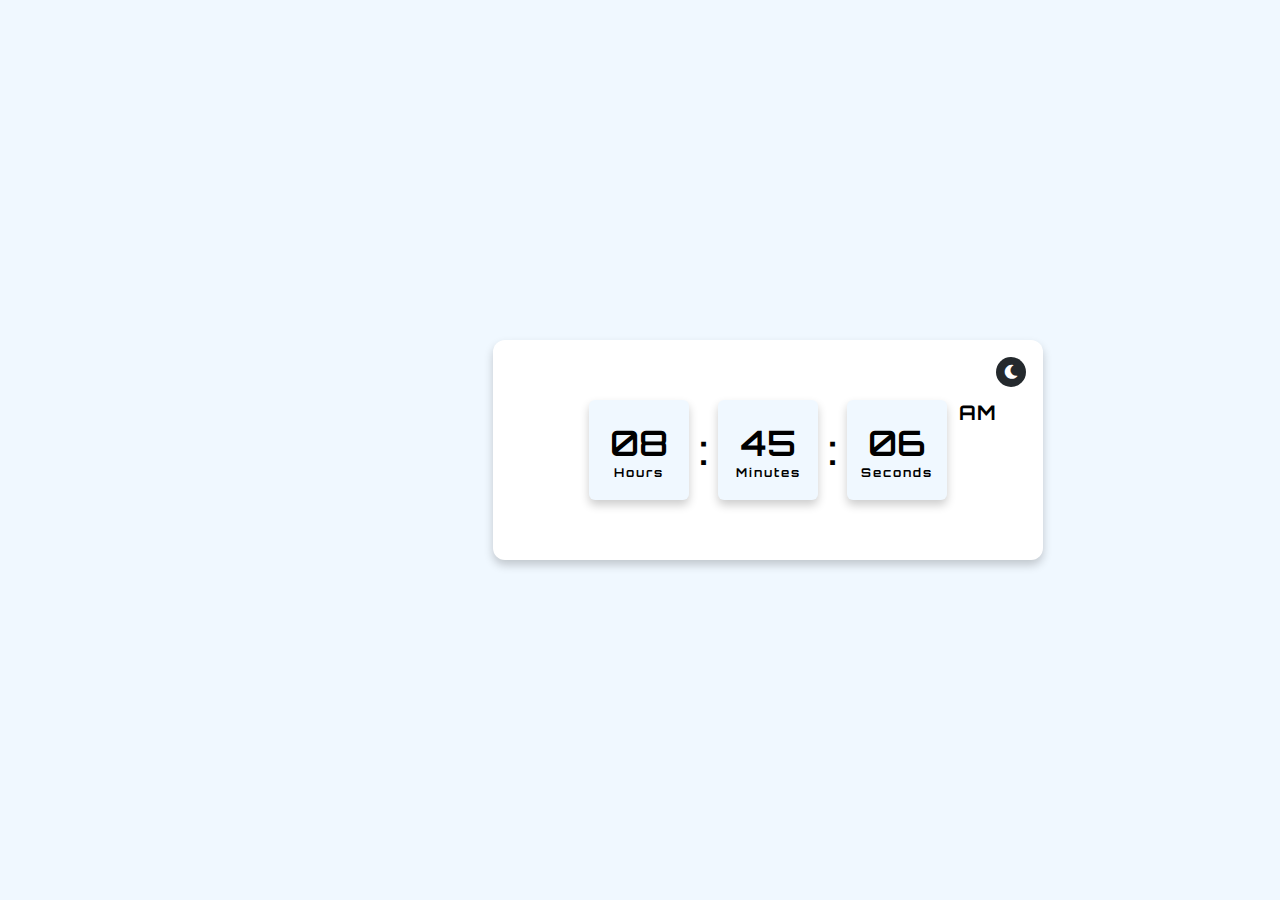
<file: index.html>
<!DOCTYPE html>
<html lang="en" >
<head>
  <!-- Google tag (gtag.js) --> 
  <script async src="https://www.googletagmanager.com/gtag/js?id=G-7Z2X5HVGNW"></script> 
  <script> 
    window.dataLayer = window.dataLayer || []; 
    function gtag(){dataLayer.push(arguments);} 
    gtag('js', new Date()); 
    
    gtag('config', 'G-7Z2X5HVGNW'); 
  </script>
  
  <title>Timevoky</title>
  <meta charset="UTF-8">
  <meta name="keywords" content="Timevoky, time voky, timevoky"/>
  <meta name="description" content="check time voky ."/>
  <meta name="author" content="timevoky.tk"/>
  <meta name="viewport" content="width=device-width">           
  <meta name="google-site-verification" content="JhJ5TiLaFWeknx0ajWIi5Wfx6I79RKpRhj2uQeU5U-c" />
  <title>Timevoky</title>
  <link rel="stylesheet" href="./style.css">
  <link rel="shortcut icon" href="image/favicon.ico">

</head>
<body>
<!-- partial:index.partial.html -->
<link rel="stylesheet" href="https://cdnjs.cloudflare.com/ajax/libs/font-awesome/5.15.4/css/all.min.css">

<section>
    <div class="container">
      <div class="icons">
        <i class="fas fa-moon"></i>
        <i class="fas fa-sun"></i>
      </div>
      <div class="time">
        <div class="time-colon">
          <div class="time-text">
            <span class="num hour_num">08</span>
            <span class="text">Hours</span>
          </div>
          <span class="colon">:</span>
        </div>
        <div class="time-colon">
          <div class="time-text">
            <span class="num min_num">45</span>
            <span class="text">Minutes</span>
          </div>
          <span class="colon">:</span>
        </div>
        <div class="time-colon">
          <div class="time-text">
            <span class="num sec_num">06</span>
            <span class="text">Seconds</span>
          </div>
          <span class="am_pm">AM</span>
        </div>
      </div>
    </div>
  </section>
<!-- partial -->
  <script  src="./script.js"></script>

</body>
</html>
</file>
<file: style.css>
@import url('https://fonts.googleapis.com/css2?family=Orbitron:wght@400;500;600;700&display=swap');

* {
  margin: 0;
  padding: 0;
  box-sizing: border-box;
  font-family: 'Orbitron', sans-serif;
  transition: all .4s ease;
}

section {
  min-height: 100vh;
  width: 120%;
  display: flex;
  align-items: center;
  justify-content: center;
  background: #f0f8ff;
  padding: 0 20px;
}

section.dark {
  background: #24292d;
}

section .container {
  display: flex;
  align-items: center;
  justify-content: center;
  height: 220px;
  width: 100%;
  max-width: 550px;
  width: 100%;
  background: #fff;
  box-shadow: 0 5px 10px rgba(0, 0, 0, .2);
  border-radius: 12px;
  position: relative;
}

section.dark .container {
  background: #323840;
}


section .container .icons i {
  position: absolute;
  right: 17px;
  top: 17px;
  width: 30px;
  height: 30px;
  background: #24292d;
  color: #fff;
  text-align: center;
  line-height: 30px;
  border-radius: 50%;
  font-size: 14px;
  cursor: pointer;
}

section.dark .container .icons i{
  background: #fff;
  color: #323840;
}

.container .icons i.fa-sun {
  opacity: 0;
  pointer-events: none;
}

section.dark .container .icons i.fa-sun{
  opacity: 1;
  pointer-events: auto;
  font-size: 16px;
}

section .container .time{
  display: flex;
  align-items: center;
}

.container .time .time-colon{
  display: flex;
  align-items: center;
  position: relative;
}

.time .time-colon .am_pm {
  position: absolute;
  top: 0;
  right: -50px;
  font-size: 20px;
  font-weight: 700;
  letter-spacing: 1px;
}

section.dark .time .time-colon .am_pm {
  color: #fff;
}

.time .time-colon .time-text{
  height: 100px;
  width: 100px;
  display: flex;
  align-items: center;
  flex-direction: column;
  justify-content: center;
  background: #f0f8ff;
  border-radius: 6px;
  box-shadow: 0 5px 10px rgba(0, 0, 0, .2);
}

section.dark .time .time-colon .time-text {
  background: #24292d;
  box-shadow: 0 5px 10px rgba(255, 255, 255, .2);

}

.time .time-colon .time-text,
.time .time-colon .colon {
  font-size: 35px;
  font-weight: 600;
}

section.dark .time .time-colon .time-text,
section.dark .time .time-colon .colon {
  color: #fff; 
}

.time .time-colon .colon {
  font-size: 40px;
  margin: 0 10px;
}

.time .time-colon .time-text .text {
  font-size: 12px;
  font-weight: 700;
  letter-spacing: 2px;
}
</file>
